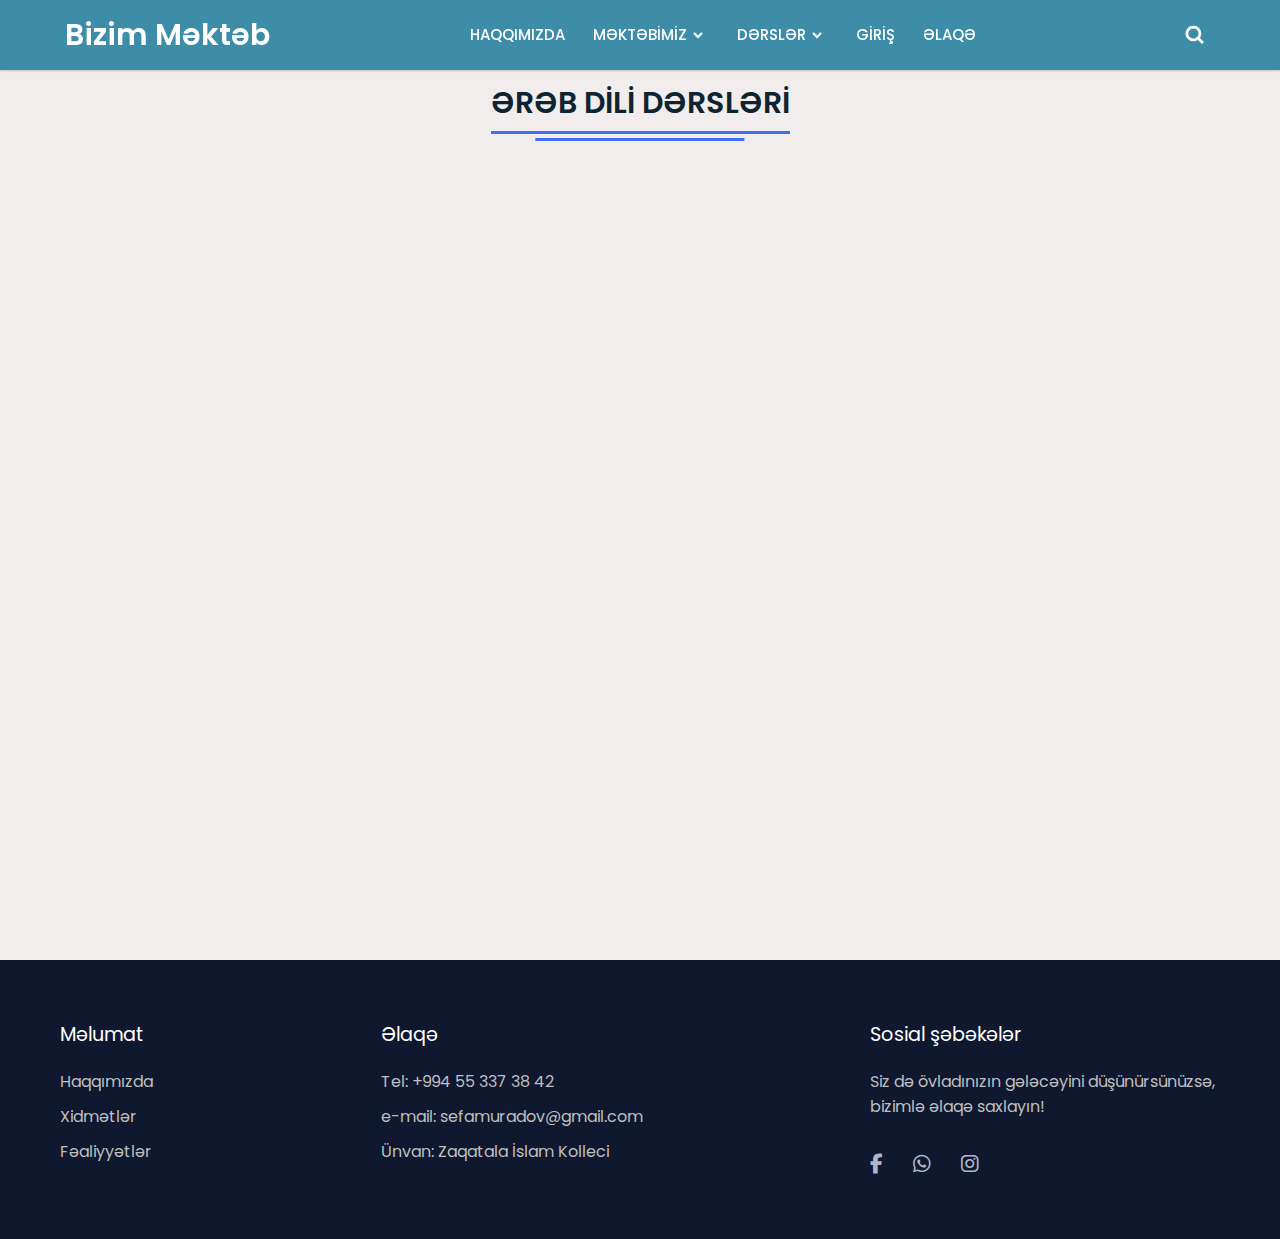
<file: erebdili.html>
<!DOCTYPE html>
<html lang="az">
<head>
    <meta charset="UTF-8">
    <title>Məktəbim</title>
    <link rel="stylesheet" href="style.css">
    <script src="script.js" defer></script>
    <link href='https://unpkg.com/boxicons@2.0.7/css/boxicons.min.css' rel='stylesheet'>
    <link rel="stylesheet" href="https://fonts.googleapis.com/css2?family=Material+Symbols+Rounded:opsz,wght,FILL,GRAD@48,400,0,0" />
    <link rel="stylesheet" href="https://cdnjs.cloudflare.com/ajax/libs/font-awesome/6.4.2/css/all.min.css">
    <meta name="viewport" content="width=device-width, initial-scale=1.0">
</head>
<body class="quran">
    <nav>
        <div class="navbar">
          <i class='bx bx-menu'></i>
          <div class="logo"><a href="index.html">Bizim Məktəb</a></div>
          <div class="nav-links">
            <div class="sidebar-logo">
              <span class="logo-name">Bizim Məktəb</span>
              <i class='bx bx-x' ></i>
            </div>
            <ul class="links">
              <li><a href="haqqimizda.html">HAQQIMIZDA</a></li>
              <li>
                <a href="#">MƏKTƏBİMİZ</a>
                <i class='bx bxs-chevron-down htmlcss-arrow arrow  '></i>
                <ul class="htmlCss-sub-menu sub-menu">
                  <li><a href="muellimler.html">Müəllimlər</a></li>
                  <li><a href="#">Şagirdlər</a></li>
                  <li><a href="#">Personal</a></li>
                  <li class="more">
                    <span><a href="#">Məzunlar</a>
                    <i class='bx bxs-chevron-right arrow more-arrow'></i>
                  </span>
                    <ul class="more-sub-menu sub-menu">
                      <li><a href="#">2020-ci ilin məzunları</a></li>
                      <li><a href="#">2021-ci ilin məzunları</a></li>
                      <li><a href="#">2022-ci ilin məzunları</a></li>
                    </ul>
                  </li>
                </ul>
              </li>
              <li>
                <a href="#">DƏRSLƏR</a>
                <i class='bx bxs-chevron-down js-arrow arrow '></i>
                <ul class="js-sub-menu sub-menu">
                  <li><a href="quran.html">Qurani-Kərim</a></li>
                  <li><a href="erebdili.html">Ərəb Dili</a></li>
                  <li><a href="#">Əsas Dini Biliklər</a></li>
                  <li><a href="#">Hədis/Təfsir</a></li>
                </ul>
              </li>
              <li><a href="giris.html">GİRİŞ</a></li>
              <li><a href="#">ƏLAQƏ</a></li>
            </ul>
          </div>
          <div class="search-box">
            <i class='bx bx-search'></i>
            <div class="input-box">
              <input type="text" placeholder="Axtarış...">
            </div>
          </div>
        </div>
      </nav>
    <!-- navbar son -->

    <!-- erebdili baslangıc -->
    <section class="about" id="about">
        <div class="content"></div>
          <div class="title"><span>ƏRƏB DİLİ DƏRSLƏRİ</span></div>
    <div class="video-container">
        <div class="video-wrapper">
            <iframe width="560" height="315" src="https://www.youtube.com/embed/Lz5UAFvAPTU?si=60FZT1at-THGa34R" title="YouTube video player" frameborder="0" allow="accelerometer; autoplay; clipboard-write; encrypted-media; gyroscope; picture-in-picture; web-share" referrerpolicy="strict-origin-when-cross-origin" allowfullscreen></iframe>
        </div>
        <div class="video-wrapper">
            <iframe width="560" height="315" src="https://www.youtube.com/embed/uWMQ0H8aRLE?si=yljLnQ8-QbVWHcS4" title="YouTube video player" frameborder="0" allow="accelerometer; autoplay; clipboard-write; encrypted-media; gyroscope; picture-in-picture; web-share" referrerpolicy="strict-origin-when-cross-origin" allowfullscreen></iframe>
        </div>
        <div class="video-wrapper">
            <iframe width="560" height="315" src="https://www.youtube.com/embed/feAbbcUM10w?si=Eruu-2tGK-c31kMw" title="YouTube video player" frameborder="0" allow="accelerometer; autoplay; clipboard-write; encrypted-media; gyroscope; picture-in-picture; web-share" referrerpolicy="strict-origin-when-cross-origin" allowfullscreen></iframe>
        </div>
        <div class="video-wrapper">
            <iframe width="560" height="315" src="https://www.youtube.com/embed/dK9ZkyWjQqE?si=IuQpDq3x3AV9d1w0" title="YouTube video player" frameborder="0" allow="accelerometer; autoplay; clipboard-write; encrypted-media; gyroscope; picture-in-picture; web-share" referrerpolicy="strict-origin-when-cross-origin" allowfullscreen></iframe>
        </div>
        <div class="video-wrapper">
            <iframe width="560" height="315" src="https://www.youtube.com/embed/-caqk0zY_c0?si=47v4WHk0dJoYD-Hc" title="YouTube video player" frameborder="0" allow="accelerometer; autoplay; clipboard-write; encrypted-media; gyroscope; picture-in-picture; web-share" referrerpolicy="strict-origin-when-cross-origin" allowfullscreen></iframe>
        </div>        
    </div>
    </section>

    <!-- footor baslangıc -->
<section class="footer">
    <div class="footer-row">
      <div class="footer-col">
        <h4>Məlumat</h4>
        <ul class="links">
          <li><a href="haqqimizda.html">Haqqımızda</a></li>
          <li><a href="#">Xidmətlər</a></li>
          <li><a href="#">Fəaliyyətlər</a></li>
        </ul>
      </div>
      <div class="footer-col">
        <h4>Əlaqə</h4>
        <ul class="links">
          <li><a href="#">Tel: +994 55 337 38 42</a></li>
          <li><a href="#">e-mail: sefamuradov@gmail.com</a></li>
          <li><a href="#">Ünvan: Zaqatala İslam Kolleci</a></li>
        </ul>
      </div>
      <div class="footer-col">
        <h4>Sosial şəbəkələr</h4>
        <p>
          Siz də övladınızın gələcəyini düşünürsünüzsə, bizimlə əlaqə saxlayın!
        </p>
  
        <div class="icons">
          <a href="https://www.facebook.com/sefa.murad"><i class="fa-brands fa-facebook-f"></i></a>
          <a href="https://wa.me/+994553373842"><i class="fa-brands fa-whatsapp"></i></a>
          <a href="https://www.instagram.com/safa.muradov/"><i class="fa-brands fa-instagram"></i></a>
        </div>
      </div>
    </div>
  </section>
  <!-- footor son -->
    <script src="script.js"></script> 
</body>
</html>
</file>
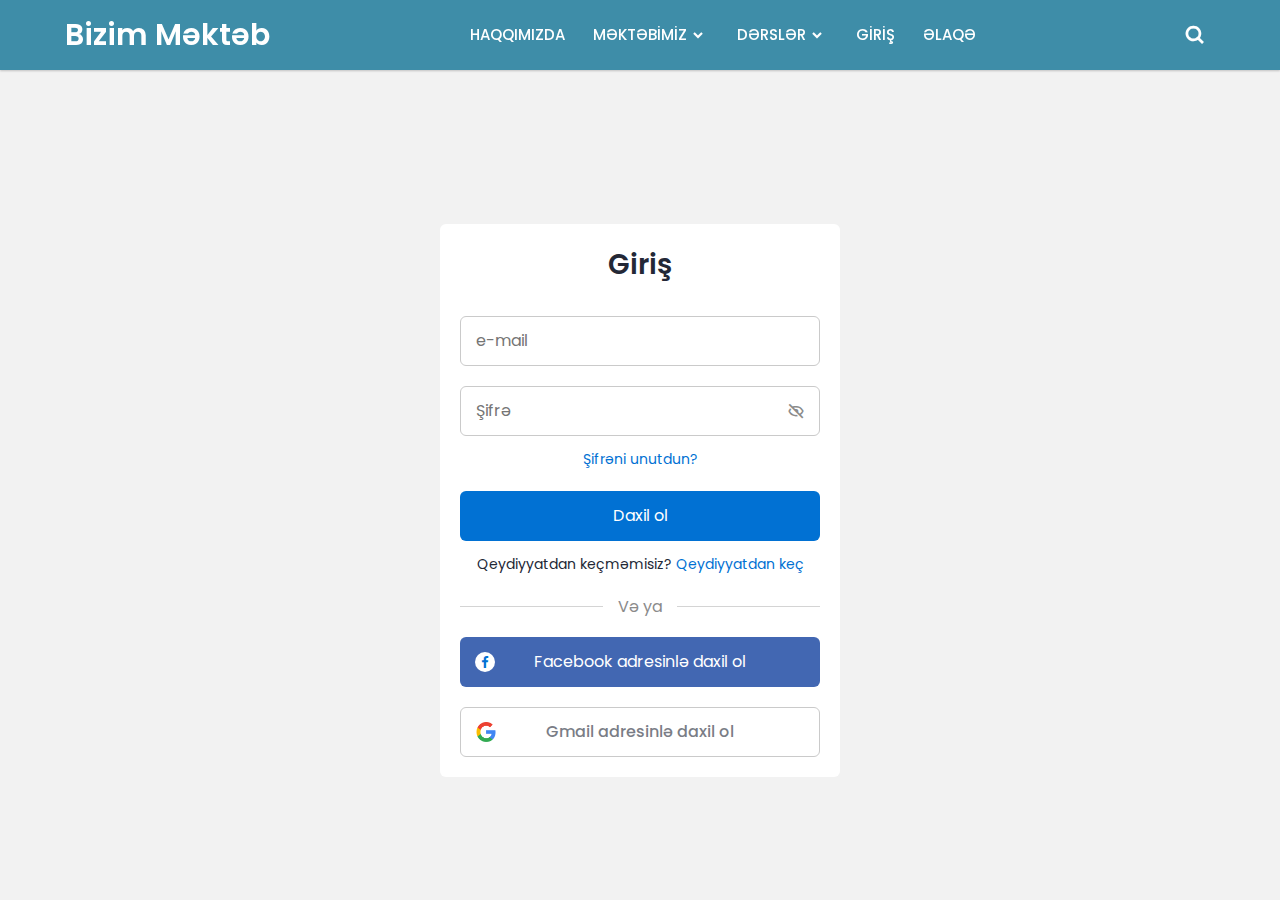
<file: giris.html>
<!DOCTYPE html>
<!-- Coding By CodingNepal - codingnepalweb.com -->
    <html lang="en">
    <head>
        <meta charset="UTF-8">
        <meta http-equiv="X-UA-Compatible" content="IE=edge">
        <meta name="viewport" content="width=device-width, initial-scale=1.0">
        <title> Giriş ve qeydiyyat</title>
        <link rel="stylesheet" href="giris.css">     
        <link href='https://unpkg.com/boxicons@2.1.2/css/boxicons.min.css' rel='stylesheet'>                  
    </head>
    <body>
        <!-- Navbar baslangıc -->
        <nav>
            <div class="navbar">
              <i class='bx bx-menu'></i>
              <div class="logo"><a href="index.html">Bizim Məktəb</a></div>
              <div class="nav-links">
                <div class="sidebar-logo">
                  <span class="logo-name">Bizim Məktəb</span>
                  <i class='bx bx-x' ></i>
                </div>
                <ul class="links">
                  <li><a href="haqqimizda.html">HAQQIMIZDA</a></li>
                  <li>
                    <a href="#">MƏKTƏBİMİZ</a>
                    <i class='bx bxs-chevron-down htmlcss-arrow arrow  '></i>
                    <ul class="htmlCss-sub-menu sub-menu">
                      <li><a href="muellimler.html">Müəllimlər</a></li>
                      <li><a href="#">Şagirdlər</a></li>
                      <li><a href="#">Personal</a></li>
                      <li class="more">
                        <span><a href="#">Məzunlar</a>
                        <i class='bx bxs-chevron-right arrow more-arrow'></i>
                      </span>
                        <ul class="more-sub-menu sub-menu">
                          <li><a href="#">2020-ci ilin məzunları</a></li>
                          <li><a href="#">2021-ci ilin məzunları</a></li>
                          <li><a href="#">2022-ci ilin məzunları</a></li>
                        </ul>
                      </li>
                    </ul>
                  </li>
                  <li>
                    <a href="#">DƏRSLƏR</a>
                    <i class='bx bxs-chevron-down js-arrow arrow '></i>
                    <ul class="js-sub-menu sub-menu">
                      <li><a href="quran.html">Qurani-Kərim</a></li>
                      <li><a href="erebdili.html">Ərəb Dili</a></li>
                      <li><a href="#">Əsas Dini Biliklər</a></li>
                      <li><a href="#">Hədis/Təfsir</a></li>
                    </ul>
                  </li>
                  <li><a href="giris.html">GİRİŞ</a></li>
                  <li><a href="#">ƏLAQƏ</a></li>
                </ul>
              </div>
              <div class="search-box">
                <i class='bx bx-search'></i>
                <div class="input-box">
                  <input type="text" placeholder="Axtarış...">
                </div>
              </div>
            </div>
          </nav>
        <!-- navbar son -->

        <!-- Giriş ve qeydiyyat başlangıc -->
        <section class="container forms">
            <div class="form login">
                <div class="form-content">
                    <header>Giriş</header>
                    <form action="#">
                        <div class="field input-field">
                            <input type="email" placeholder="e-mail" class="input">
                        </div>

                        <div class="field input-field">
                            <input type="password" placeholder="Şifrə" class="password">
                            <i class='bx bx-hide eye-icon'></i>
                        </div>

                        <div class="form-link">
                            <a href="#" class="forgot-pass">Şifrəni unutdun?</a>
                        </div>

                        <div class="field button-field">
                            <button>Daxil ol</button>
                        </div>
                    </form>

                    <div class="form-link">
                        <span>Qeydiyyatdan keçməmisiz? <a href="#" class="link signup-link">Qeydiyyatdan keç</a></span>
                    </div>
                </div>

                <div class="line"></div>

                <div class="media-options">
                    <a href="#" class="field facebook">
                        <i class='bx bxl-facebook facebook-icon'></i>
                        <span>Facebook adresinlə daxil ol</span>
                    </a>
                </div>

                <div class="media-options">
                    <a href="#" class="field google">
                        <img src="img/google.png" alt="" class="google-img">
                        <span>Gmail adresinlə daxil ol</span>
                    </a>
                </div>

            </div>

            <!-- Signup Form -->

            <div class="form signup">
                <div class="form-content">
                    <header>Qeydiyyat</header>
                    <form action="#">
                        <div class="field input-field">
                            <input type="email" placeholder="e-mail" class="input">
                        </div>

                        <div class="field input-field">
                            <input type="password" placeholder="Şifrə" class="password">
                        </div>

                        <div class="field input-field">
                            <input type="password" placeholder="Şifrəni təsdiqlə" class="password">
                            <i class='bx bx-hide eye-icon'></i>
                        </div>

                        <div class="field button-field">
                            <button>Qeydiyyatdan keç</button>
                        </div>
                    </form>

                    <div class="form-link">
                        <span>Hesabınız var? <a href="#" class="link login-link">Daxil ol</a></span>
                    </div>
                </div>

                <div class="line"></div>

                <div class="media-options">
                    <a href="#" class="field facebook">
                        <i class='bx bxl-facebook facebook-icon'></i>
                        <span>Facebook adresinlə daxil ol</span>
                    </a>
                </div>

                <div class="media-options">
                    <a href="#" class="field google">
                        <img src="img/google.png" alt="" class="google-img">
                        <span>Gmail adresinlə daxil ol</span>
                    </a>
                </div>

            </div>
        </section>

        <!-- JavaScript -->
        <script src="script.js"></script>
    </body>
</html>
</file>
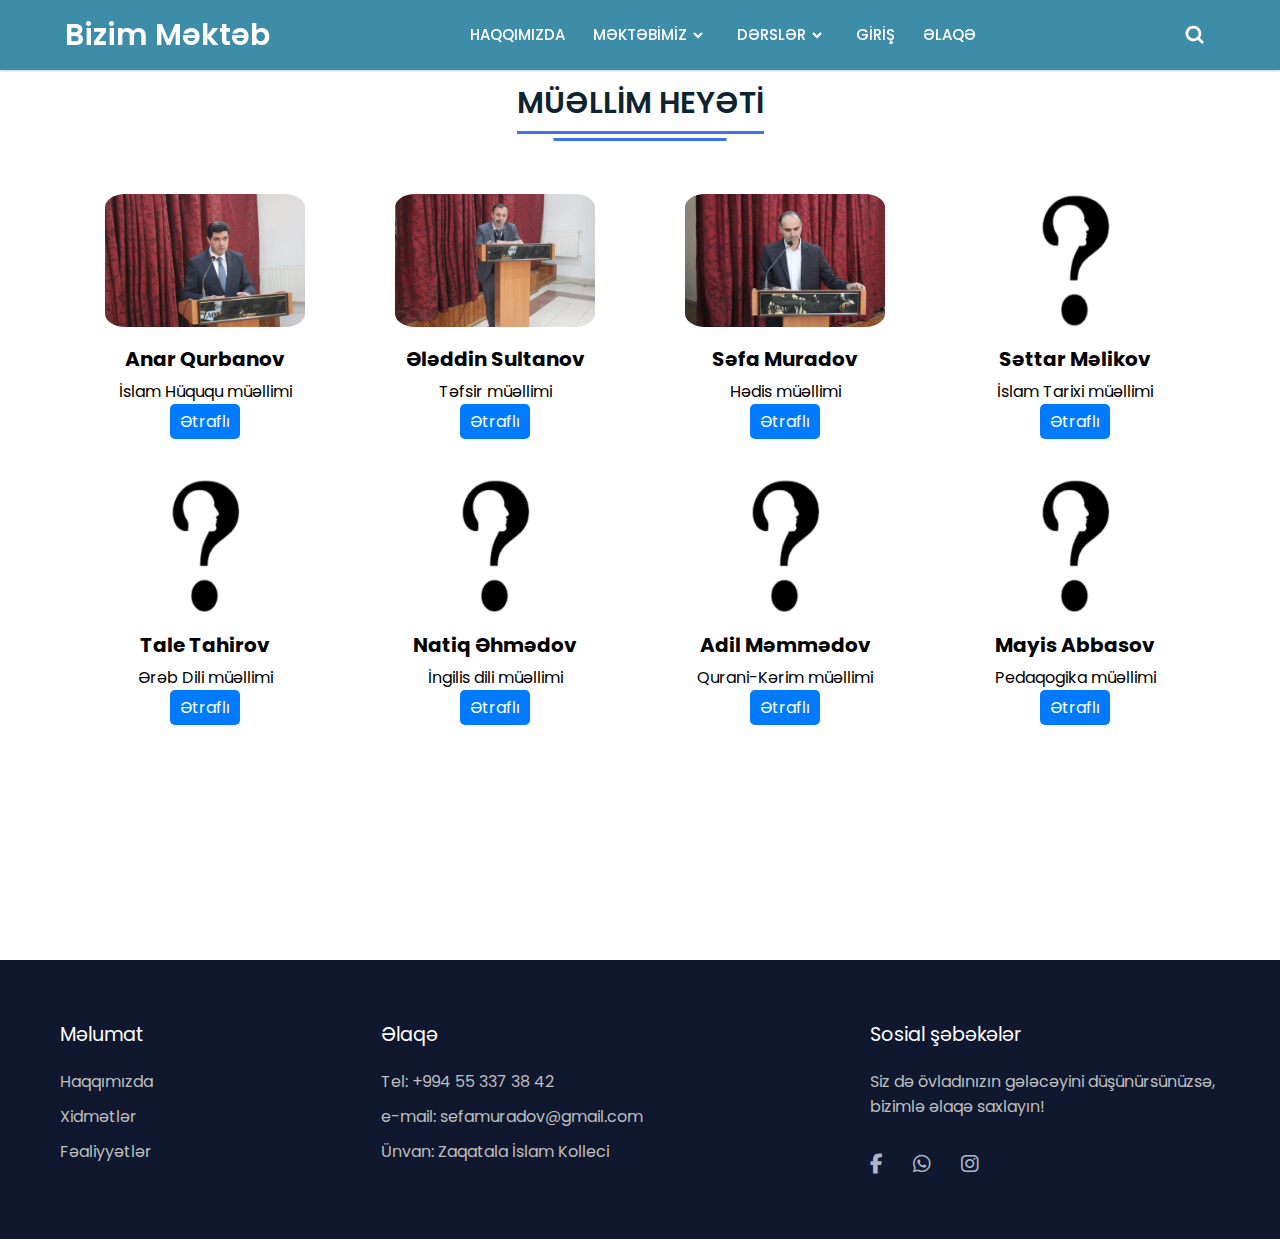
<file: muellimler.html>
<!DOCTYPE html>
<html lang="az">
<head>
    <meta charset="UTF-8">
    <title>Məktəbim</title>
    <link rel="stylesheet" href="style.css">
    <script src="script.js" defer></script>
    <link href='https://unpkg.com/boxicons@2.0.7/css/boxicons.min.css' rel='stylesheet'>
    <link rel="stylesheet" href="https://fonts.googleapis.com/css2?family=Material+Symbols+Rounded:opsz,wght,FILL,GRAD@48,400,0,0" />
    <link rel="stylesheet" href="https://cdnjs.cloudflare.com/ajax/libs/font-awesome/6.4.2/css/all.min.css">
    <meta name="viewport" content="width=device-width, initial-scale=1.0">
</head>
<body>
    <nav>
        <div class="navbar">
          <i class='bx bx-menu'></i>
          <div class="logo"><a href="index.html">Bizim Məktəb</a></div>
          <div class="nav-links">
            <div class="sidebar-logo">
              <span class="logo-name">Bizim Məktəb</span>
              <i class='bx bx-x' ></i>
            </div>
            <ul class="links">
              <li><a href="haqqimizda.html">HAQQIMIZDA</a></li>
              <li>
                <a href="#">MƏKTƏBİMİZ</a>
                <i class='bx bxs-chevron-down htmlcss-arrow arrow  '></i>
                <ul class="htmlCss-sub-menu sub-menu">
                  <li><a href="muellimler.html">Müəllimlər</a></li>
                  <li><a href="#">Şagirdlər</a></li>
                  <li><a href="#">Personal</a></li>
                  <li class="more">
                    <span><a href="#">Məzunlar</a>
                    <i class='bx bxs-chevron-right arrow more-arrow'></i>
                  </span>
                    <ul class="more-sub-menu sub-menu">
                      <li><a href="#">2020-ci ilin məzunları</a></li>
                      <li><a href="#">2021-ci ilin məzunları</a></li>
                      <li><a href="#">2022-ci ilin məzunları</a></li>
                    </ul>
                  </li>
                </ul>
              </li>
              <li>
                <a href="#">DƏRSLƏR</a>
                <i class='bx bxs-chevron-down js-arrow arrow '></i>
                <ul class="js-sub-menu sub-menu">
                  <li><a href="quran.html">Qurani-Kərim</a></li>
                  <li><a href="erebdili.html">Ərəb Dili</a></li>
                  <li><a href="#">Əsas Dini Biliklər</a></li>
                  <li><a href="#">Hədis/Təfsir</a></li>
                </ul>
              </li>
              <li><a href="giris.html">GİRİŞ</a></li>
              <li><a href="#">ƏLAQƏ</a></li>
            </ul>
          </div>
          <div class="search-box">
            <i class='bx bx-search'></i>
            <div class="input-box">
              <input type="text" placeholder="Axtarış...">
            </div>
          </div>
        </div>
      </nav>
    <!-- navbar son -->

    <!-- muellimler baslangıc -->
  <section class="about" id="about">
    <div class="content"></div>
      <div class="title"><span>MÜƏLLİM HEYƏTİ</span></div>
    <div class="teachers">
        <div class="teacher">
            <img src="img/anar.jpg" alt="muellim">
            <div class="info">
                <h3>Anar Qurbanov</h3>
                <p>İslam Hüququ müəllimi</p>
                <a href="#" class="more">Ətraflı</a>
            </div>
        </div>
        <div class="teacher">
            <img src="img/eleddin.jpg" alt="muellim">
            <div class="info">
                <h3>Ələddin Sultanov</h3>
                <p>Təfsir müəllimi</p>
                <a href="#" class="more">Ətraflı</a>
            </div>
        </div>
        <div class="teacher">
            <img src="img/sefa.jpg" alt="muellim">
            <div class="info">
                <h3>Səfa Muradov</h3>
                <p>Hədis müəllimi</p>
                <a href="#" class="more">Ətraflı</a>
            </div>
        </div>
        <div class="teacher">
            <img src="img/soru.png" alt="muellim">
            <div class="info">
                <h3>Səttar Məlikov</h3>
                <p>İslam Tarixi müəllimi</p>
                <a href="#" class="more">Ətraflı</a>
            </div>
        </div>
        <div class="teacher">
            <img src="img/soru.png" alt="muellim">
            <div class="info">
                <h3>Tale Tahirov</h3>
                <p>Ərəb Dili müəllimi</p>
                <a href="#" class="more">Ətraflı</a>
            </div>
        </div>
        <div class="teacher">
            <img src="img/soru.png" alt="muellim">
            <div class="info">
                <h3>Natiq Əhmədov</h3>
                <p>İngilis dili müəllimi</p>
                <a href="#" class="more">Ətraflı</a>
            </div>
        </div>
        <div class="teacher">
            <img src="img/soru.png" alt="muellim">
            <div class="info">
                <h3>Adil Məmmədov</h3>
                <p>Qurani-Kərim müəllimi</p>
                <a href="#" class="more">Ətraflı</a>
            </div>
        </div>
        <div class="teacher">
            <img src="img/soru.png" alt="muellim">
            <div class="info">
                <h3>Mayis Abbasov</h3>
                <p>Pedaqogika müəllimi</p>
                <a href="#" class="more">Ətraflı</a>
            </div>
        </div>
    </div> 

  </section> 
    

    <!-- muellimler son -->

    <!-- footor baslangıc -->
<section class="footer">
    <div class="footer-row">
      <div class="footer-col">
        <h4>Məlumat</h4>
        <ul class="links">
          <li><a href="haqqimizda.html">Haqqımızda</a></li>
          <li><a href="#">Xidmətlər</a></li>
          <li><a href="#">Fəaliyyətlər</a></li>
        </ul>
      </div>
      <div class="footer-col">
        <h4>Əlaqə</h4>
        <ul class="links">
          <li><a href="#">Tel: +994 55 337 38 42</a></li>
          <li><a href="#">e-mail: sefamuradov@gmail.com</a></li>
          <li><a href="#">Ünvan: Zaqatala İslam Kolleci</a></li>
        </ul>
      </div>
      <div class="footer-col">
        <h4>Sosial şəbəkələr</h4>
        <p>
          Siz də övladınızın gələcəyini düşünürsünüzsə, bizimlə əlaqə saxlayın!
        </p>
  
        <div class="icons">
          <a href="https://www.facebook.com/sefa.murad"><i class="fa-brands fa-facebook-f"></i></a>
          <a href="https://wa.me/+994553373842"><i class="fa-brands fa-whatsapp"></i></a>
          <a href="https://www.instagram.com/safa.muradov/"><i class="fa-brands fa-instagram"></i></a>
        </div>
      </div>
    </div>
  </section>
  <!-- footor son -->


    <script src="script.js"></script>
</body>
</html>
</file>
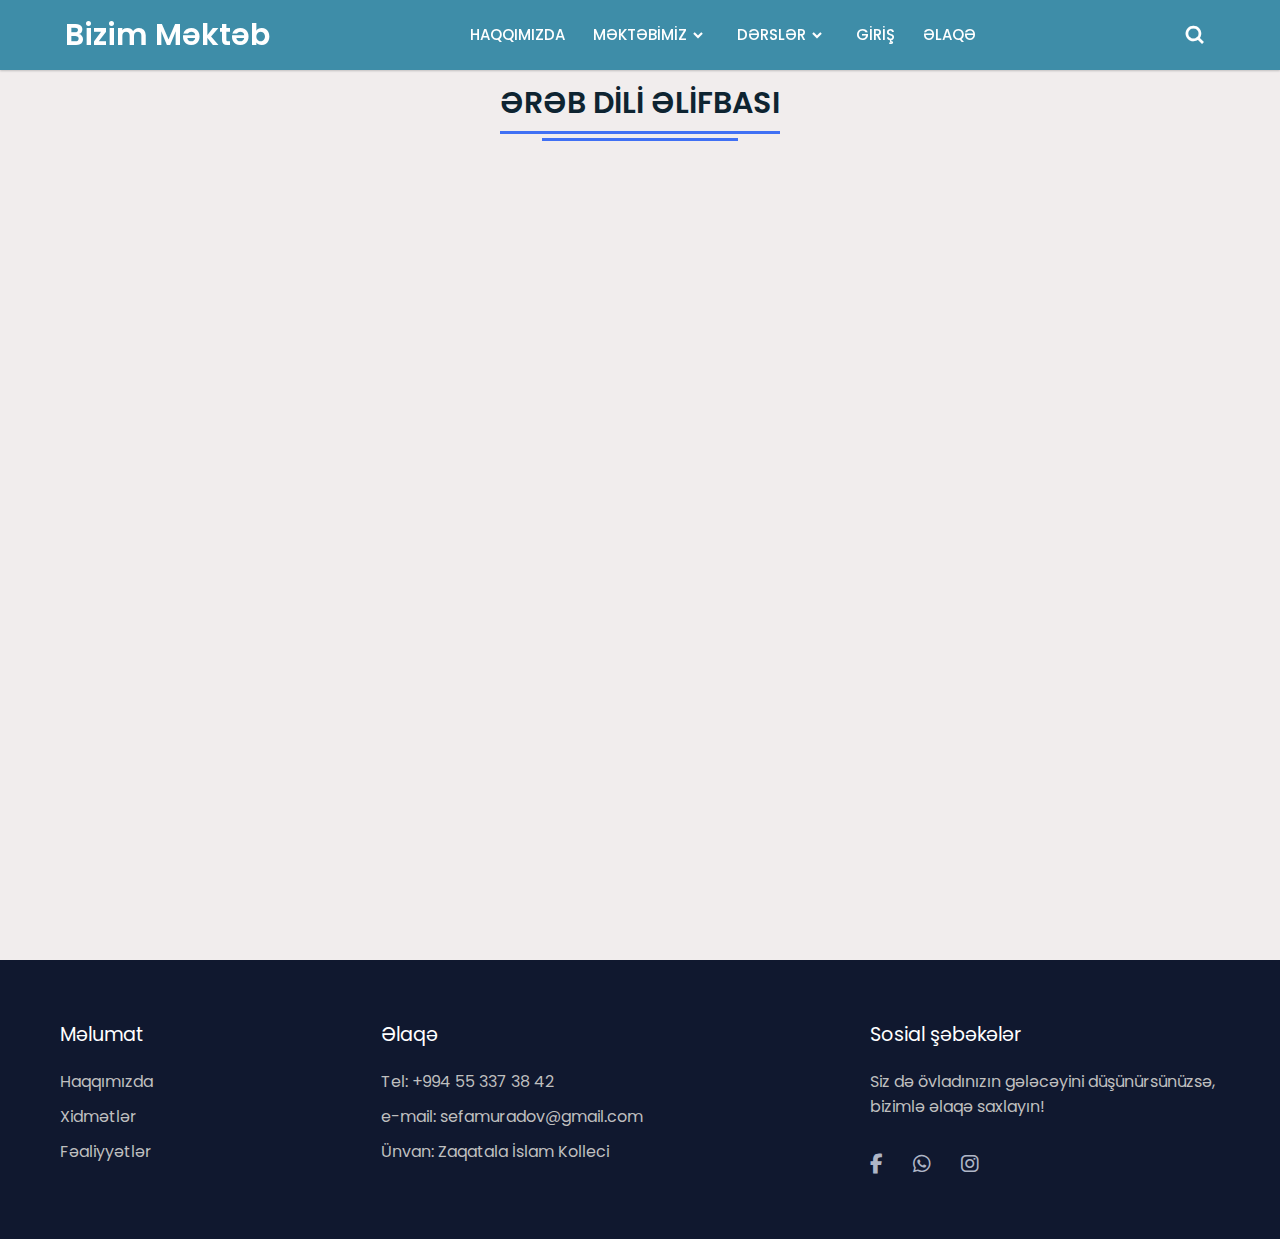
<file: quran.html>
<!DOCTYPE html>
<html lang="az">
<head>
    <meta charset="UTF-8">
    <title>Məktəbim</title>
    <link rel="stylesheet" href="style.css">
    <script src="script.js" defer></script>
    <link href='https://unpkg.com/boxicons@2.0.7/css/boxicons.min.css' rel='stylesheet'>
    <link rel="stylesheet" href="https://fonts.googleapis.com/css2?family=Material+Symbols+Rounded:opsz,wght,FILL,GRAD@48,400,0,0" />
    <link rel="stylesheet" href="https://cdnjs.cloudflare.com/ajax/libs/font-awesome/6.4.2/css/all.min.css">
    <meta name="viewport" content="width=device-width, initial-scale=1.0">
</head>
<body class="quran">
    <nav>
        <div class="navbar">
          <i class='bx bx-menu'></i>
          <div class="logo"><a href="index.html">Bizim Məktəb</a></div>
          <div class="nav-links">
            <div class="sidebar-logo">
              <span class="logo-name">Bizim Məktəb</span>
              <i class='bx bx-x' ></i>
            </div>
            <ul class="links">
              <li><a href="haqqimizda.html">HAQQIMIZDA</a></li>
              <li>
                <a href="#">MƏKTƏBİMİZ</a>
                <i class='bx bxs-chevron-down htmlcss-arrow arrow  '></i>
                <ul class="htmlCss-sub-menu sub-menu">
                  <li><a href="muellimler.html">Müəllimlər</a></li>
                  <li><a href="#">Şagirdlər</a></li>
                  <li><a href="#">Personal</a></li>
                  <li class="more">
                    <span><a href="#">Məzunlar</a>
                    <i class='bx bxs-chevron-right arrow more-arrow'></i>
                  </span>
                    <ul class="more-sub-menu sub-menu">
                      <li><a href="#">2020-ci ilin məzunları</a></li>
                      <li><a href="#">2021-ci ilin məzunları</a></li>
                      <li><a href="#">2022-ci ilin məzunları</a></li>
                    </ul>
                  </li>
                </ul>
              </li>
              <li>
                <a href="#">DƏRSLƏR</a>
                <i class='bx bxs-chevron-down js-arrow arrow '></i>
                <ul class="js-sub-menu sub-menu">
                  <li><a href="saheler.html">Qurani-Kərim</a></li>
                  <li><a href="erebdili.html">Ərəb Dili</a></li>
                  <li><a href="#">Əsas Dini Biliklər</a></li>
                  <li><a href="#">Hədis/Təfsir</a></li>
                </ul>
              </li>
              <li><a href="giris.html">GİRİŞ</a></li>
              <li><a href="#">ƏLAQƏ</a></li>
            </ul>
          </div>
          <div class="search-box">
            <i class='bx bx-search'></i>
            <div class="input-box">
              <input type="text" placeholder="Axtarış...">
            </div>
          </div>
        </div>
      </nav>
    <!-- navbar son -->

    <!-- quran baslangıc -->
    <section class="about" id="about">
      <div class="content"></div>
        <div class="title"><span>ƏRƏB DİLİ ƏLİFBASI</span></div>

      <div class="video-container">
        <div class="video-wrapper">
            <iframe width="330" height="150" src="https://www.youtube.com/embed/WMkKRyPURa8?si=obtcEVelUE9bFLOt" title="YouTube video player" frameborder="0" allow="accelerometer; autoplay; clipboard-write; encrypted-media; gyroscope; picture-in-picture; web-share" referrerpolicy="strict-origin-when-cross-origin" allowfullscreen></iframe>
        </div>
        <div class="video-wrapper">
            <iframe width="560" height="315" src="https://www.youtube.com/embed/11LnNHF66P4?si=B6p9qhzR-yZ-52No" title="YouTube video player" frameborder="0" allow="accelerometer; autoplay; clipboard-write; encrypted-media; gyroscope; picture-in-picture; web-share" referrerpolicy="strict-origin-when-cross-origin" allowfullscreen></iframe>
        </div>
        <div class="video-wrapper">
            <iframe width="560" height="315" src="https://www.youtube.com/embed/a3Ml7gBRwCI?si=yPHjwE03j-ENZ2wc" title="YouTube video player" frameborder="0" allow="accelerometer; autoplay; clipboard-write; encrypted-media; gyroscope; picture-in-picture; web-share" referrerpolicy="strict-origin-when-cross-origin" allowfullscreen></iframe>
        </div>
        <div class="video-wrapper">
            <iframe width="560" height="315" src="https://www.youtube.com/embed/Zjcty4KJ_Uo?si=UfGDdbKl2fiLDTn_" title="YouTube video player" frameborder="0" allow="accelerometer; autoplay; clipboard-write; encrypted-media; gyroscope; picture-in-picture; web-share" referrerpolicy="strict-origin-when-cross-origin" allowfullscreen></iframe>
        </div>
        <div class="video-wrapper">
            <iframe width="560" height="315" src="https://www.youtube.com/embed/HnFfv6ugWWY?si=Yl6aV7t7ZzSxqIs3" title="YouTube video player" frameborder="0" allow="accelerometer; autoplay; clipboard-write; encrypted-media; gyroscope; picture-in-picture; web-share" referrerpolicy="strict-origin-when-cross-origin" allowfullscreen></iframe>
        </div>
        <div class="video-wrapper">
            <iframe width="560" height="315" src="https://www.youtube.com/embed/5SvfLsNyRr0?si=7B-tv253HBFlExYZ" title="YouTube video player" frameborder="0" allow="accelerometer; autoplay; clipboard-write; encrypted-media; gyroscope; picture-in-picture; web-share" referrerpolicy="strict-origin-when-cross-origin" allowfullscreen></iframe>
        </div>
        <div class="video-wrapper">
            <iframe width="560" height="315" src="https://www.youtube.com/embed/Fvo3hRRboys?si=sgaGBWSBcp55kbPm" title="YouTube video player" frameborder="0" allow="accelerometer; autoplay; clipboard-write; encrypted-media; gyroscope; picture-in-picture; web-share" referrerpolicy="strict-origin-when-cross-origin" allowfullscreen></iframe>
        </div>
        <div class="video-wrapper">
            <iframe width="560" height="315" src="https://www.youtube.com/embed/cHTayoVR4pw?si=tPvou_t7Q9IkH4Ay" title="YouTube video player" frameborder="0" allow="accelerometer; autoplay; clipboard-write; encrypted-media; gyroscope; picture-in-picture; web-share" referrerpolicy="strict-origin-when-cross-origin" allowfullscreen></iframe>
        </div>
        <div class="video-wrapper">
            <iframe width="560" height="315" src="https://www.youtube.com/embed/0FpZClwz_V0?si=d4Vx2lto4ZZJnVbN" title="YouTube video player" frameborder="0" allow="accelerometer; autoplay; clipboard-write; encrypted-media; gyroscope; picture-in-picture; web-share" referrerpolicy="strict-origin-when-cross-origin" allowfullscreen></iframe>
        </div>   
      </div>
    </section>



    

    <!-- footor baslangıc -->
<section class="footer">
    <div class="footer-row">
      <div class="footer-col">
        <h4>Məlumat</h4>
        <ul class="links">
          <li><a href="haqqimizda.html">Haqqımızda</a></li>
          <li><a href="#">Xidmətlər</a></li>
          <li><a href="#">Fəaliyyətlər</a></li>
        </ul>
      </div>
      <div class="footer-col">
        <h4>Əlaqə</h4>
        <ul class="links">
          <li><a href="#">Tel: +994 55 337 38 42</a></li>
          <li><a href="#">e-mail: sefamuradov@gmail.com</a></li>
          <li><a href="#">Ünvan: Zaqatala İslam Kolleci</a></li>
        </ul>
      </div>
      <div class="footer-col">
        <h4>Sosial şəbəkələr</h4>
        <p>
          Siz də övladınızın gələcəyini düşünürsünüzsə, bizimlə əlaqə saxlayın!
        </p>
  
        <div class="icons">
          <a href="https://www.facebook.com/sefa.murad"><i class="fa-brands fa-facebook-f"></i></a>
          <a href="https://wa.me/+994553373842"><i class="fa-brands fa-whatsapp"></i></a>
          <a href="https://www.instagram.com/safa.muradov/"><i class="fa-brands fa-instagram"></i></a>
        </div>
      </div>
    </div>
  </section>
  <!-- footor son -->


    <script src="script.js"></script>
    
</body>
</html>
</file>
<file: style.css>
/* Googlefont Poppins CDN Link */
@import url('https://fonts.googleapis.com/css2?family=Poppins:wght@200;300;400;500;600;700&display=swap');
*{
  margin: 0;
  padding: 0;
  box-sizing: border-box;
  font-family: 'Poppins', sans-serif;
}

html{
  height: 100%;
}

body{
  min-height: 100%;
  background: fff;
  position: relative;
}

nav{
  position: fixed;
  top: 0;
  left: 0;
  width: 100%;
  height: 100%;
  height: 70px;
  background: #3E8DA8;
  box-shadow: 0 1px 2px rgba(0, 0, 0, 0.2);
  z-index: 99;
}
nav .navbar{
  height: 100%;
  max-width: 1250px;
  width: 100%;
  display: flex;
  align-items: center;
  justify-content: space-between;
  margin: auto;
  /* background: red; */
  padding: 0 50px;
}
.navbar .logo a{
  font-size: 30px;
  color: #fff;
  text-decoration: none;
  font-weight: 600;
}
nav .navbar .nav-links{
  line-height: 70px;
  height: 100%;
}
nav .navbar .links{
  display: flex;
}
nav .navbar .links li{
  position: relative;
  display: flex;
  align-items: center;
  justify-content: space-between;
  list-style: none;
  padding: 0 14px;
}
nav .navbar .links li a{
  height: 100%;
  text-decoration: none;
  white-space: nowrap;
  color: #fff;
  font-size: 15px;
  font-weight: 500;
}
.links li:hover .htmlcss-arrow,
.links li:hover .js-arrow{
  transform: rotate(180deg);
  }

nav .navbar .links li .arrow{
  /* background: red; */
  height: 100%;
  width: 22px;
  line-height: 70px;
  text-align: center;
  display: inline-block;
  color: #fff;
  transition: all 0.3s ease;
}
nav .navbar .links li .sub-menu{
  position: absolute;
  top: 70px;
  left: 0;
  line-height: 40px;
  background: #3E8DA8;
  box-shadow: 0 1px 2px rgba(0, 0, 0, 0.2);
  border-radius: 0 0 4px 4px;
  display: none;
  z-index: 2;
}
nav .navbar .links li:hover .htmlCss-sub-menu,
nav .navbar .links li:hover .js-sub-menu{
  display: block;
}
.navbar .links li .sub-menu li{
  padding: 0 22px;
  border-bottom: 1px solid rgba(255,255,255,0.1);
}
.navbar .links li .sub-menu a{
  color: #fff;
  font-size: 15px;
  font-weight: 500;
}
.navbar .links li .sub-menu .more-arrow{
  line-height: 40px;
}
.navbar .links li .htmlCss-more-sub-menu{
  /* line-height: 40px; */
}
.navbar .links li .sub-menu .more-sub-menu{
  position: absolute;
  top: 0;
  left: 100%;
  border-radius: 0 4px 4px 4px;
  z-index: 1;
  display: none;
}
.links li .sub-menu .more:hover .more-sub-menu{
  display: block;
}
.navbar .search-box{
  position: relative;
   height: 40px;
  width: 40px;
}
.navbar .search-box i{
  position: absolute;
  height: 100%;
  width: 100%;
  line-height: 40px;
  text-align: center;
  font-size: 22px;
  color: #fff;
  font-weight: 600;
  cursor: pointer;
  transition: all 0.3s ease;
}
.navbar .search-box .input-box{
  position: absolute;
  right: calc(100% - 40px);
  top: 80px;
  height: 60px;
  width: 300px;
  background: #3E8DA8;
  border-radius: 6px;
  opacity: 0;
  pointer-events: none;
  transition: all 0.4s ease;
}
.navbar.showInput .search-box .input-box{
  top: 65px;
  opacity: 1;
  pointer-events: auto;
  background: #3E8DA8;
}
.search-box .input-box::before{
  content: '';
  position: absolute;
  height: 20px;
  width: 20px;
  background: #3E8DA8;
  right: 10px;
  top: -6px;
  transform: rotate(45deg);
}
.search-box .input-box input{
  position: absolute;
  top: 50%;
  left: 50%;
  border-radius: 4px;
  transform: translate(-50%, -50%);
  height: 35px;
  width: 280px;
  outline: none;
  padding: 0 15px;
  font-size: 16px;
  border: none;
}
.navbar .nav-links .sidebar-logo{
  display: none;
}
.navbar .bx-menu{
  display: none;
}
@media (max-width:920px) {
  nav .navbar{
    max-width: 100%;
    padding: 0 25px;
  }

  nav .navbar .logo a{
    font-size: 27px;
  }
  nav .navbar .links li{
    padding: 0 10px;
    white-space: nowrap;
  }
  nav .navbar .links li a{
    font-size: 15px;
  }
}
@media (max-width:800px){
  nav{
    /* position: relative; */
  }
  .navbar .bx-menu{
    display: block;
  }
  nav .navbar .nav-links{
    position: fixed;
    top: 0;
    left: -100%;
    display: block;
    max-width: 270px;
    width: 100%;
    background:  #3E8DA8;
    line-height: 40px;
    padding: 20px;
    box-shadow: 0 5px 10px rgba(0, 0, 0, 0.2);
    transition: all 0.5s ease;
    z-index: 1000;
  }
  .navbar .nav-links .sidebar-logo{
    display: flex;
    align-items: center;
    justify-content: space-between;
  }
  .sidebar-logo .logo-name{
    font-size: 25px;
    color: #fff;
  }
    .sidebar-logo  i,
    .navbar .bx-menu{
      font-size: 25px;
      color: #fff;
    }
  nav .navbar .links{
    display: block;
    margin-top: 20px;
  }
  nav .navbar .links li .arrow{
    line-height: 40px;
  }
nav .navbar .links li{
    display: block;
  }
nav .navbar .links li .sub-menu{
  position: relative;
  top: 0;
  box-shadow: none;
  display: none;
}
nav .navbar .links li .sub-menu li{
  border-bottom: none;

}
.navbar .links li .sub-menu .more-sub-menu{
  display: none;
  position: relative;
  left: 0;
}
.navbar .links li .sub-menu .more-sub-menu li{
  display: flex;
  align-items: center;
  justify-content: space-between;
}
.links li:hover .htmlcss-arrow,
.links li:hover .js-arrow{
  transform: rotate(0deg);
  }
  .navbar .links li .sub-menu .more-sub-menu{
    display: none;
  }
  .navbar .links li .sub-menu .more span{
    /* background: red; */
    display: flex;
    align-items: center;
    /* justify-content: space-between; */
  }

  .links li .sub-menu .more:hover .more-sub-menu{
    display: none;
  }
  nav .navbar .links li:hover .htmlCss-sub-menu,
  nav .navbar .links li:hover .js-sub-menu{
    display: none;
  }
.navbar .nav-links.show1 .links .htmlCss-sub-menu,
  .navbar .nav-links.show3 .links .js-sub-menu,
  .navbar .nav-links.show2 .links .more .more-sub-menu{
      display: block;
    }
    .navbar .nav-links.show1 .links .htmlcss-arrow,
    .navbar .nav-links.show3 .links .js-arrow{
        transform: rotate(180deg);
}
    .navbar .nav-links.show2 .links .more-arrow{
      transform: rotate(90deg);
    }
}
@media (max-width:370px){
  nav .navbar .nav-links{
  max-width: 100%;
} 
}
/* navbar son */

/* Giriş baslangıc */
#anasəhifə{
  height: 500px;
  background-image: url("../img/mesc.jpg");
  background-size: cover;
  background-position: center;
  background-attachment: fixed;
  position: relative;
  bottom: 50px;
  margin-top: 100px;
}
#black{
  height: 500px;
  background-color: black;
  opacity: 0.5;
  margin-top: -40px;
}

#mezmun{
  position: absolute;
  top: 50%;
  left: 40%;
  transform: translate(-50%, -50%);
  color: white;
  font-size: 20px;
}
/* Giriş son */

/* şəkillər slayt başlangıc */
.container {
  max-width: 1200px;
  width: 100%;
  margin: 0 auto;
  margin-bottom: 100px;
}

.slider-wrapper {
  position: relative;
}

.slider-wrapper .slide-button {
  position: absolute;
  top: 50%;
  outline: none;
  border: none;
  height: 50px;
  width: 50px;
  z-index: 5;
  color: #fff;
  display: flex;
  cursor: pointer;
  font-size: 2.2rem;
  background: #000;
  align-items: center;
  justify-content: center;
  border-radius: 50%;
  transform: translateY(-50%);
}

.slider-wrapper .slide-button:hover {
  background: #404040;
}

.slider-wrapper .slide-button#prev-slide {
  left: -25px;
  display: none;
}

.slider-wrapper .slide-button#next-slide {
  right: -25px;
}

.slider-wrapper .image-list {
  display: grid;
  grid-template-columns: repeat(10, 1fr);
  gap: 18px;
  font-size: 0;
  list-style: none;
  margin-bottom: 30px;
  overflow-x: auto;
  scrollbar-width: none;
}

.slider-wrapper .image-list::-webkit-scrollbar {
  display: none;
}

.slider-wrapper .image-list .image-item {
  width: 325px;
  height: 400px;
  object-fit: cover;
}

.container .slider-scrollbar {
  height: 24px;
  width: 100%;
  display: flex;
  align-items: center;
}

.slider-scrollbar .scrollbar-track {
  background: #ccc;
  width: 100%;
  height: 2px;
  display: flex;
  align-items: center;
  border-radius: 4px;
  position: relative;
}

.slider-scrollbar:hover .scrollbar-track {
  height: 4px;
}

.slider-scrollbar .scrollbar-thumb {
  position: absolute;
  background: #000;
  top: 0;
  bottom: 0;
  width: 50%;
  height: 100%;
  cursor: grab;
  border-radius: inherit;
}

.slider-scrollbar .scrollbar-thumb:active {
  cursor: grabbing;
  height: 8px;
  top: -2px;
}

.slider-scrollbar .scrollbar-thumb::after {
  content: "";
  position: absolute;
  left: 0;
  right: 0;
  top: -10px;
  bottom: -10px;
}

/* Styles for mobile and tablets */
@media only screen and (max-width: 1023px) {
  .slider-wrapper .slide-button {
    display: none !important;
  }

  .slider-wrapper .image-list {
    gap: 10px;
    margin-bottom: 15px;
    scroll-snap-type: x mandatory;
  }

  .slider-wrapper .image-list .image-item {
    width: 280px;
    height: 380px;
  }

  .slider-scrollbar .scrollbar-thumb {
    width: 20%;
  }
}
/* səkillər slayt son */

/* fealiyyet baslangıc */
/* fealiyyet son */

/* saheler baslangıc */
/* fealiyyet son */

/* footor baslangıc */
.footer {
  position: absolute;
  width: 100%;
  background: #10182F; 
  top: 100%; 
  padding: 0px 0;
  margin-top: 60px;
}
.footer .footer-row {
  display: flex;
  flex-wrap: wrap;
  justify-content: space-between;
  gap: 3.5rem;
  padding: 60px;
}
.footer-row .footer-col h4 {
  color: #fff;
  font-size: 1.2rem;
  font-weight: 400;
}
.footer-col .links {
  margin-top: 20px;
}
.footer-col .links li {
  list-style: none;
  margin-bottom: 10px;
}
.footer-col .links li a {
  text-decoration: none;
  color: #bfbfbf;
}
.footer-col .links li a:hover {
  color: #fff;
}
.footer-col p {
  margin: 20px 0;
  color: #bfbfbf;
  max-width: 350px;
}
.footer-col form {
  display: flex;
  gap: 5px;
}
.footer-col input {
  height: 60px;
  border-radius: 6px;
  background: none;
  width: 100%;
  outline: none;
  border: 1px solid #7489C6 ;
  caret-color: #fff;
  color: #fff;
  padding-left: 10px;
}
.footer-col input::placeholder {
  color: #ccc;
}
 .footer-col form button {
  background: #fff;
  outline: none;
  border: none;
  padding: 10px 15px;
  border-radius: 6px;
  cursor: pointer;
  font-weight: 500;
  transition: 0.2s ease;
}
.footer-col form button:hover {
  background: #cecccc;
}
.footer-col .icons {
  display: flex;
  margin-top: 30px;
  gap: 30px;
  cursor: pointer;
  font-size: 20px;
}
.footer-col .icons i {
  color: #afb6c7;
}
.footer-col .icons i:hover  {
  color: #fff;
}
@media (max-width: 768px) {
  .footer {
    position: relative;
    bottom: 0;
    left: 0;
    transform: none;
    width: 100%;
    border-radius: 0;
  }
  .footer .footer-row {
    padding: 20px;
    gap: 1rem;
  }
  .footer-col form {
    display: block;
  }
  .footer-col form :where(input, button) {
    width: 100%;
  }
  .footer-col form button {
    margin: 10px 0 0 0;
  }
}
/* footer son */

/* haqqımizda baslangıc */
section{
  padding-top: 40px;
}
section .content{
  width: 80%;
  margin: 40px auto;
  font-family: 'Poppins', sans-serif;
}
.about .about-details{
  display: flex;
  justify-content: space-between;
  align-items: center;
}
section .title{
  display: flex;
  justify-content: center;
  margin-bottom: 40px;
}
section .title span{
  color: #0E2431;
  font-size: 30px;
  font-weight: 600;
  position: relative;
  padding-bottom: 8px;
}
section .title span::before,
section .title span::after{
  content: '';
  position: absolute;
  height: 3px;
  width: 100%;
  background: #4070f4;
  left: 0;
  bottom: 0;
}
section .title span::after{
  bottom: -7px;
  width: 70%;
  left: 50%;
  transform: translateX(-50%);
}
.about .about-details .left{
  width: 45%;
}
.about .left img{
  height: 400px;
  width: 400px;
  object-fit: cover;
  border-radius: 12px;
}
.about-details .right{
  width: 55%;
}
section  .topic{
  color: #0E2431;
  font-size: 25px;
  font-weight: 500;
  margin-bottom: 10px;
}
.about-details .right p{
  text-align: justify;
  color: #0E2431;
}
section .button{
  margin: 16px 0;
}
section .button button{
  outline: none;
  padding: 8px 16px;
  border-radius: 4px;
  font-size: 25px;
  font-weight: 400;
  background: #4070f4;
  color: #fff;
  border: 2px solid transparent;
  cursor: pointer;
  transition: all 0.4s ease;
}
section .button button:hover{
  border-color: #4070f4;
  background-color: #fff;
  color: #4070f4;
}

/* haqqımizda son */

/* muellimler baslangıc */
.teachers {
  display: flex;
  justify-content: center;
  align-items: center;
  margin-top: 10px;
  flex-wrap: wrap; 
}

.teacher {
  margin: 20px;
  text-align: center;
  flex: 0 1 250px; 
}

.teacher img {
  width: 200px;
  border-radius: 10%;
}

.teacher .info {
  margin-top: 10px;
}

.teacher h3 {
  font-size: 20px;
  margin-bottom: 5px;
}

.teacher p {
  font-size: 16px;
}

.teacher .more {
  display: inline-block;
  padding: 5px 10px;
  background-color: #007bff;
  color: #fff;
  text-decoration: none;
  border-radius: 5px;
  transition: background-color 0.3s ease;
}

.teacher .more:hover {
  background-color: #0056b3;
}
/* muellimler son */

/* quran baslangıc */
.video-container {
  display: flex;
  flex-wrap: wrap;
  justify-content: center;
  gap: 20px;
  margin-top: 30px;
}

.video-wrapper {
  position: relative;
  width: 330px; 
  height: 180px; 
}

.video-wrapper iframe {
  position: absolute;
  width: 100%;
  height: 100%;
  border-radius: 10px;
}
.quran {
  background-color: #f1eded;
}

@media (max-width: 600px) {
  .video-wrapper {
      width: 100%; /* Əgər ekranın eni 600px-dən kiçikdirsə, videoların genişliyi 100% olacaq */
      height: auto; /* Əgər ekranın eni 600px-dən kiçikdirsə, videoların hündürlüyü öz dəyərinə görə ayarlanacaq */
  }
}
/* quran son */
</file>
<file: giris.css>
/* Google Fonts - Poppins */
@import url('https://fonts.googleapis.com/css2?family=Poppins:wght@300;400;500;600&display=swap');

*{
    margin: 0;
    padding: 0;
    box-sizing: border-box;
    font-family: 'Poppins', sans-serif;
}
.container{
    height: 100vh;
    width: 100%;
    display: flex;
    align-items: center;
    justify-content: center;
    background-color: #f2f2f2;
    column-gap: 30px; 
    
}
.form{
    position: absolute;
    max-width: 400px;
    width: 100%;
    padding: 20px;
    border-radius: 6px;
    background: #fff;
    margin-top: 100px;
}
.form.signup{
    opacity: 0;
    pointer-events: none;
}
.forms.show-signup .form.signup{
    opacity: 1;
    pointer-events: auto;
}
.forms.show-signup .form.login{
    opacity: 0;
    pointer-events: none;
}
header{
    font-size: 28px;
    font-weight: 600;
    color: #232836;
    text-align: center;
}
form{
    margin-top: 30px;
}
.form .field{
    position: relative;
    height: 50px;
    width: 100%;
    margin-top: 20px;
    border-radius: 6px;
}
.field input,
.field button{
    height: 100%;
    width: 100%;
    border: none;
    font-size: 16px;
    font-weight: 400;
    border-radius: 6px;
}
.field input{
    outline: none;
    padding: 0 15px;
    border: 1px solid#CACACA;
}
.field input:focus{
    border-bottom-width: 2px;
}
.eye-icon{
    position: absolute;
    top: 50%;
    right: 10px;
    transform: translateY(-50%);
    font-size: 18px;
    color: #8b8b8b;
    cursor: pointer;
    padding: 5px;
}
.field button{
    color: #fff;
    background-color: #0171d3;
    transition: all 0.3s ease;
    cursor: pointer;
}
.field button:hover{
    background-color: #016dcb;
}
.form-link{
    text-align: center;
    margin-top: 10px;
}
.form-link span,
.form-link a{
    font-size: 14px;
    font-weight: 400;
    color: #232836;
}
.form a{
    color: #0171d3;
    text-decoration: none;
}
.form-content a:hover{
    text-decoration: underline;
}
.line{
    position: relative;
    height: 1px;
    width: 100%;
    margin: 30px 0;
    background-color: #d4d4d4;
}
.line::before{
    content: 'Və ya';
    position: absolute;
    top: 50%;
    left: 50%;
    transform: translate(-50%, -50%);
    background-color: #FFF;
    color: #8b8b8b;
    padding: 0 15px;
}
.media-options a{
    display: flex;
    align-items: center;
    justify-content: center;
}
a.facebook{
    color: #fff;
    background-color: #4267b2;
}
a.facebook .facebook-icon{
    height: 20px;
    width: 20px;
    color: #0171d3;
    font-size: 16px;
    border-radius: 50%;
    display: flex;
    align-items: center;
    justify-content: center;
    background-color: #fff;
}
.facebook-icon,
img.google-img{
    position: absolute;
    top: 50%;
    left: 15px;
    transform: translateY(-50%);
}
img.google-img{
    height: 20px;
    width: 20px;
    object-fit: cover;
}
a.google{
    border: 1px solid #CACACA;
}
a.google span{
    font-weight: 500;
    opacity: 0.6;
    color: #232836;
}

@media screen and (max-width: 400px) {
    .form{
        padding: 20px 10px;
    } 
}

/* navbar baslangıc */
nav{
    position: fixed;
    top: 0;
    left: 0;
    width: 100%;
    height: 100%;
    height: 70px;
    background: #3E8DA8;
    box-shadow: 0 1px 2px rgba(0, 0, 0, 0.2);
    z-index: 99;
  }
  nav .navbar{
    height: 100%;
    max-width: 1250px;
    width: 100%;
    display: flex;
    align-items: center;
    justify-content: space-between;
    margin: auto;
    /* background: red; */
    padding: 0 50px;
  }
  .navbar .logo a{
    font-size: 30px;
    color: #fff;
    text-decoration: none;
    font-weight: 600;
  }
  nav .navbar .nav-links{
    line-height: 70px;
    height: 100%;
  }
  nav .navbar .links{
    display: flex;
  }
  nav .navbar .links li{
    position: relative;
    display: flex;
    align-items: center;
    justify-content: space-between;
    list-style: none;
    padding: 0 14px;
  }
  nav .navbar .links li a{
    height: 100%;
    text-decoration: none;
    white-space: nowrap;
    color: #fff;
    font-size: 15px;
    font-weight: 500;
  }
  .links li:hover .htmlcss-arrow,
  .links li:hover .js-arrow{
    transform: rotate(180deg);
    }
  
  nav .navbar .links li .arrow{
    /* background: red; */
    height: 100%;
    width: 22px;
    line-height: 70px;
    text-align: center;
    display: inline-block;
    color: #fff;
    transition: all 0.3s ease;
  }
  nav .navbar .links li .sub-menu{
    position: absolute;
    top: 70px;
    left: 0;
    line-height: 40px;
    background: #3E8DA8;
    box-shadow: 0 1px 2px rgba(0, 0, 0, 0.2);
    border-radius: 0 0 4px 4px;
    display: none;
    z-index: 2;
  }
  nav .navbar .links li:hover .htmlCss-sub-menu,
  nav .navbar .links li:hover .js-sub-menu{
    display: block;
  }
  .navbar .links li .sub-menu li{
    padding: 0 22px;
    border-bottom: 1px solid rgba(255,255,255,0.1);
  }
  .navbar .links li .sub-menu a{
    color: #fff;
    font-size: 15px;
    font-weight: 500;
  }
  .navbar .links li .sub-menu .more-arrow{
    line-height: 40px;
  }
  .navbar .links li .htmlCss-more-sub-menu{
    /* line-height: 40px; */
  }
  .navbar .links li .sub-menu .more-sub-menu{
    position: absolute;
    top: 0;
    left: 100%;
    border-radius: 0 4px 4px 4px;
    z-index: 1;
    display: none;
  }
  .links li .sub-menu .more:hover .more-sub-menu{
    display: block;
  }
  .navbar .search-box{
    position: relative;
     height: 40px;
    width: 40px;
  }
  .navbar .search-box i{
    position: absolute;
    height: 100%;
    width: 100%;
    line-height: 40px;
    text-align: center;
    font-size: 22px;
    color: #fff;
    font-weight: 600;
    cursor: pointer;
    transition: all 0.3s ease;
  }
  .navbar .search-box .input-box{
    position: absolute;
    right: calc(100% - 40px);
    top: 80px;
    height: 60px;
    width: 300px;
    background: #3E8DA8;
    border-radius: 6px;
    opacity: 0;
    pointer-events: none;
    transition: all 0.4s ease;
  }
  .navbar.showInput .search-box .input-box{
    top: 65px;
    opacity: 1;
    pointer-events: auto;
    background: #3E8DA8;
  }
  .search-box .input-box::before{
    content: '';
    position: absolute;
    height: 20px;
    width: 20px;
    background: #3E8DA8;
    right: 10px;
    top: -6px;
    transform: rotate(45deg);
  }
  .search-box .input-box input{
    position: absolute;
    top: 50%;
    left: 50%;
    border-radius: 4px;
    transform: translate(-50%, -50%);
    height: 35px;
    width: 280px;
    outline: none;
    padding: 0 15px;
    font-size: 16px;
    border: none;
  }
  .navbar .nav-links .sidebar-logo{
    display: none;
  }
  .navbar .bx-menu{
    display: none;
  }
  @media (max-width:920px) {
    nav .navbar{
      max-width: 100%;
      padding: 0 25px;
    }
  
    nav .navbar .logo a{
      font-size: 27px;
    }
    nav .navbar .links li{
      padding: 0 10px;
      white-space: nowrap;
    }
    nav .navbar .links li a{
      font-size: 15px;
    }
  }
  @media (max-width:800px){
    nav{
      /* position: relative; */
    }
    .navbar .bx-menu{
      display: block;
    }
    nav .navbar .nav-links{
      position: fixed;
      top: 0;
      left: -100%;
      display: block;
      max-width: 270px;
      width: 100%;
      background:  #3E8DA8;
      line-height: 40px;
      padding: 20px;
      box-shadow: 0 5px 10px rgba(0, 0, 0, 0.2);
      transition: all 0.5s ease;
      z-index: 1000;
    }
    .navbar .nav-links .sidebar-logo{
      display: flex;
      align-items: center;
      justify-content: space-between;
    }
    .sidebar-logo .logo-name{
      font-size: 25px;
      color: #fff;
    }
      .sidebar-logo  i,
      .navbar .bx-menu{
        font-size: 25px;
        color: #fff;
      }
    nav .navbar .links{
      display: block;
      margin-top: 20px;
    }
    nav .navbar .links li .arrow{
      line-height: 40px;
    }
  nav .navbar .links li{
      display: block;
    }
  nav .navbar .links li .sub-menu{
    position: relative;
    top: 0;
    box-shadow: none;
    display: none;
  }
  nav .navbar .links li .sub-menu li{
    border-bottom: none;
  
  }
  .navbar .links li .sub-menu .more-sub-menu{
    display: none;
    position: relative;
    left: 0;
  }
  .navbar .links li .sub-menu .more-sub-menu li{
    display: flex;
    align-items: center;
    justify-content: space-between;
  }
  .links li:hover .htmlcss-arrow,
  .links li:hover .js-arrow{
    transform: rotate(0deg);
    }
    .navbar .links li .sub-menu .more-sub-menu{
      display: none;
    }
    .navbar .links li .sub-menu .more span{
      /* background: red; */
      display: flex;
      align-items: center;
      /* justify-content: space-between; */
    }
  
    .links li .sub-menu .more:hover .more-sub-menu{
      display: none;
    }
    nav .navbar .links li:hover .htmlCss-sub-menu,
    nav .navbar .links li:hover .js-sub-menu{
      display: none;
    }
  .navbar .nav-links.show1 .links .htmlCss-sub-menu,
    .navbar .nav-links.show3 .links .js-sub-menu,
    .navbar .nav-links.show2 .links .more .more-sub-menu{
        display: block;
      }
      .navbar .nav-links.show1 .links .htmlcss-arrow,
      .navbar .nav-links.show3 .links .js-arrow{
          transform: rotate(180deg);
  }
      .navbar .nav-links.show2 .links .more-arrow{
        transform: rotate(90deg);
      }
  }
  @media (max-width:370px){
    nav .navbar .nav-links{
    max-width: 100%;
  } 
  }
  /* navbar son */
</file>
